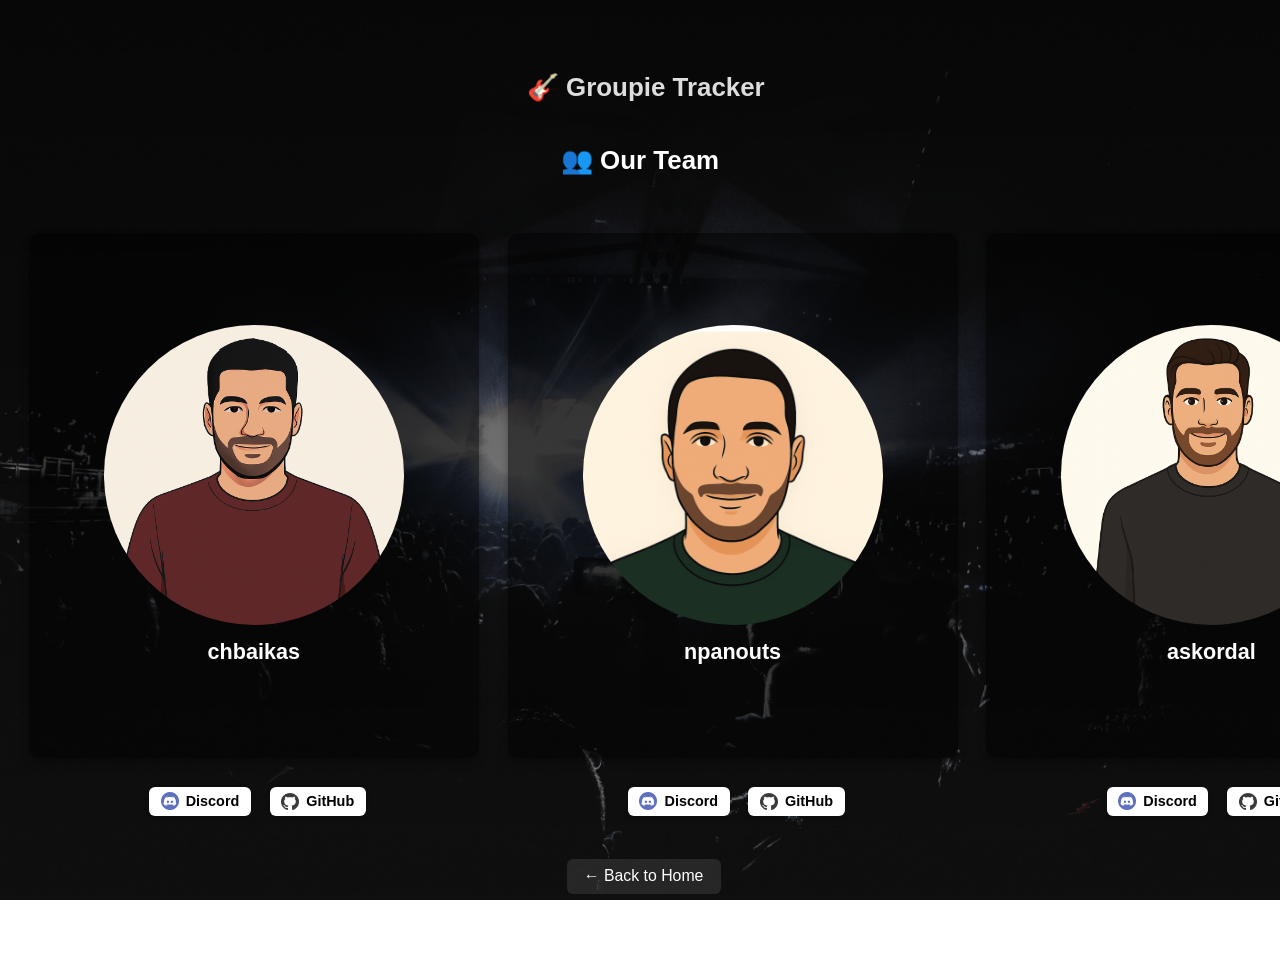
<file: templates/team.html>
<!DOCTYPE html>
<html lang="en">
<head>
  <meta charset="UTF-8">
  <title>Our Team</title>
  <link rel="stylesheet" href="/static/css/base.css">
  <link rel="stylesheet" href="/static/css/team.css">
  <link rel="stylesheet" href="/static/css/error.css">
  <link rel="icon" type="image/x-icon" href="/static/images/favicon.ico">
</head>
<body>
  <div class="container">
    <!-- Header -->
    <h1><a href="/">🎸 Groupie Tracker</a></h1>
    <h2>👥 Our Team</h2>

    <!-- Team grid: exactly 3 cards per row -->
    <div class="team-members-grid">
      <!-- Member #1 -->
      <div class="member-card">
        <div class="card-inner">
          <!-- Front face: avatar + name -->
          <div class="card-front">
            <img src="/static/images/chbaikas.jpg" alt="chbaikas" loading="lazy">
            <div class="member-name">chbaikas</div>
          </div>
          <!-- Back face: bio summary -->
          <div class="card-back">
            <div class="member-bio">
              <h3>chbaikas</h3>
              <p>Full-stack engineer crafting robust back-end services in Go and RESTful APIs, while creating dynamic, accessible user interfaces.
                  Advocate for clean architecture, maintainable code and thoughtful developer experience—translating complex requirements into scalable, elegant solutions.
                  Driven by curiosity, open-source collaboration and the thrill of creative problem-solving.</p>
            </div>
          </div>
        </div>
        <!-- Social buttons BELOW the flip-card -->
        <div class="member-social">
          <a href="https://discord.com/users/1306417137555996716" class="social-btn" target="_blank" rel="noopener">
            <img src="/static/images/discord.png" alt="Discord"> Discord
          </a>
          <a href="https://github.com/chrisbaikas" class="social-btn" target="_blank" rel="noopener">
            <img src="/static/images/github.png" alt="GitHub"> GitHub
          </a>
        </div>
      </div>

      <!-- Member #2 -->
      <div class="member-card">
        <div class="card-inner">
          <div class="card-front">
            <img src="/static/images/npanouts.jpg" alt="npanouts" loading="lazy">
            <div class="member-name">npanouts</div>
          </div>
          <div class="card-back">
            <div class="member-bio">
              <h3>npanouts</h3>
              <p>Frontend wizard and CSS enthusiast, building pixel-perfect UIs.</p>
            </div>
          </div>
        </div>
        <div class="member-social">
          <a href="https://discord.com/users/713078210308341840" class="social-btn" target="_blank" rel="noopener">
            <img src="/static/images/discord.png" alt="Discord"> Discord
          </a>
          <a href="https://github.com/nektariospan" class="social-btn" target="_blank" rel="noopener">
            <img src="/static/images/github.png" alt="GitHub"> GitHub
          </a>
        </div>
      </div>

      <!-- Member #3 -->
      <div class="member-card">
        <div class="card-inner">
          <div class="card-front">
            <img src="/static/images/askordal.jpg" alt="askordal" loading="lazy">
            <div class="member-name">askordal</div>
          </div>
          <div class="card-back">
            <div class="member-bio">
              <h3>askordal</h3>
              <p>Backend engineer who keeps our data pipelines running smoothly.</p>
            </div>
          </div>
        </div>
          <div class="member-social">
            <a href="https://discord.com/users/1307991745782353920" class="social-btn" target="_blank" rel="noopener">
              <img src="/static/images/discord.png" alt="Discord"> Discord
            </a>
            <a href="https://github.com/Alexskord" class="social-btn" target="_blank" rel="noopener">
              <img src="/static/images/github.png" alt="GitHub"> GitHub
            </a>
        </div>
      </div>
    </div>

    <!-- Back to home -->
    <div class="back-link">
      <a href="/" class="nav-button">← Back to Home</a>
    </div>
  </div>
</body>
</html>
</file>
<file: static/css/base.css>
/*----------------------------------------
  CSS Variables
----------------------------------------*/
:root {
    --primary: #fff;
    --secondary: #ddd;
    --social-links: #000000;

    /* Artist card */
    --card-w:   260px;
    --card-h:   310px;
    --img-size: 180px;

    /* Team card (1.5x artist) */
    --team-card-w:   450px;
    --team-card-h:   525px;
    --team-img-size: 300px;


    --primary-color: #3264fe;
    --secondary-color: #dadae5;
    --text-color: #fff;
    --bg-color: rgba(255, 255, 255, 0.05);
}

/*----------------------------------------
  Reset & Base Styling
----------------------------------------*/

*,
*::before,
*::after {
  box-sizing: border-box;
  margin: 0;
  padding: 0;
}

html {
  font-size: 90%;  
}

body {
  font-family: Arial, sans-serif;
  color: var(--primary);
  background: url("/static/images/background.jpg") center/cover fixed;
  min-height: 100vh;
  position: relative;
}

body::before {
  content: "";
  position: fixed;
  inset: 0;
  background: linear-gradient(rgba(0,0,0,0.7), rgba(0,0,0,0.4));
  z-index: -1;
}

/*----------------------------------------
  Headings & Links
----------------------------------------*/

container {
  max-width: 1400px; 
}

h1, h2 {
  text-align: center;
  margin-top: 0.5rem;
  margin-left: 0.3rem;
  font-size: 1.8rem;  
}

a {
  color: var(--secondary);
  text-decoration: none;
  margin-left: 0.5rem;
}
a:hover {
  color: var(--primary);
  text-decoration: underline;
}

/*----------------------------------------
  Layout Container & Top Links
----------------------------------------*/
.container {
  position: relative;
  max-width: 1800px;
  margin: 0 auto;
  padding: 1rem;
}

.top-links {
  position: absolute;
  top: 1.5rem;         
  right: 1rem;            
  margin-bottom: 0;
  z-index: 10;
}

.top-links .nav-button {
  display: inline-block;
  font-size: 1.1rem;      
  font-weight: bold;
  padding: 0.4rem 0.8rem; 
  border-radius: 6px;    
  background: rgba(255,255,255,0.1); 
  color: white;           
  transition: background 0.2s ease, transform 0.2s ease;
}

.top-links .nav-button:hover {
  background: rgba(255,255,255,0.2);
  transform: scale(1.05);
  text-decoration: none;
}

.nav-button {
  margin-left: .5rem;
  transition: transform .2s ease;
}
.nav-button:hover {
  transform: scale(1.2);
}

.nav-button,
#toggleFiltersBtn,
.page-nav .nav-button {
  padding: 0.4rem 0.6rem;  
  font-size: 0.9rem;
}
</file>
<file: static/css/team.css>
h1 {
  margin-top: 4rem;    /* was 1rem or 0; adjust as you like */
}

/* Push the “Our Team” subtitle down a little */
h2 {
  margin: 3rem 0;  /* e.g. add more breathing room above */
}


/*----------------------------------------
  Team Members Grid
----------------------------------------*/
.team-members-grid {
  display: grid;
  grid-template-columns: repeat(3, minmax(var(--team-card-w), 1fr));
  gap: 2rem;
  padding: 1rem;
  justify-items: center;
  width: 100%;
  max-width: 1400px;
  margin: 0 auto;
}

/*----------------------------------------
  Individual member card
----------------------------------------*/
.member-card {
  width: 100%;
  max-width: var(--team-card-w);
  height: var(--team-card-h);
  perspective: 1000px;
  position: relative;
  margin-bottom: 2rem;
}

/*----------------------------------------
  Flip-card inner wrapper
----------------------------------------*/
.card-inner {
  width: 100%;
  height: 100%;
  position: relative;
  transform-style: preserve-3d;
  transition: transform .6s cubic-bezier(.4,0,.2,1);
}

@media (hover: hover) {
  .card-inner:hover {
    transform: rotateY(180deg);
  }
}

/*----------------------------------------
  Front & back faces
----------------------------------------*/
.card-front,
.card-back {
  position: absolute;
  inset: 0;
  backface-visibility: hidden;
  border-radius: 10px;
  overflow: hidden;
  box-shadow: 0 4px 8px rgba(0,0,0,0.3);
  background: rgba(0, 0, 0, 0.5); /* dark overlay */
}

/*----------------------------------------
  Front face styling
----------------------------------------*/
.card-front {
  display: flex;
  flex-direction: column;
  align-items: center;
  justify-content: center;
  padding: 1rem;
}

.card-front img {
  width: var(--team-img-size);
  height: var(--team-img-size);
  border-radius: 50%;
  object-fit: cover;
  margin-bottom: 1rem;
  background: #222; /* fallback */
  max-width: 100%;
}

.member-name {
  font-size: 1.5rem;
  font-weight: bold;
  color: var(--primary);
  text-align: center;
}

/*----------------------------------------
  Back face styling
----------------------------------------*/
.card-back {
  transform: rotateY(180deg);
  display: flex;
  align-items: center;
  justify-content: center;
  padding: 1.5rem;
  overflow-y: auto;
  background: rgba(0,0,0,0.7); /* darker on back */
}

.member-bio h3 {
  font-size: 1.8rem;
  margin-bottom: 1rem;
  color: #fff;
  text-shadow: 0 2px 4px rgba(0,0,0,0.5);
  font-weight: 700;
  text-align: center;
}

.member-bio p {
  font-size: 1.1rem;
  line-height: 1.7;
  color: #f0f0f0;
  text-shadow: 0 1px 3px rgba(0,0,0,0.4);
  font-weight: 500;
  text-align: center;
}

/*----------------------------------------
  Social buttons
----------------------------------------*/
.member-social {
  margin-top: 2rem;
  display: flex;
  justify-content: center;
  gap: 0.8rem;
  flex-wrap: wrap;
}

.social-btn {
  display: flex;
  align-items: center;
  gap: 0.5rem;
  padding: 0.4rem 0.8rem;
  background: #fff;
  color: #000;
  border-radius: 6px;
  text-decoration: none;
  font-size: 1rem;
  font-weight: 600;
  transition: all 0.2s ease;
  box-shadow: 0 2px 5px rgba(0,0,0,0.2);
}

.social-btn img {
  width: 18px;
  height: 18px;
  object-fit: contain;
}

.social-btn:hover {
  background: var(--primary-color);
  color: #fff;
  transform: scale(1.1);
  box-shadow: 0 3px 8px rgba(0,0,0,0.3);
}

/*----------------------------------------
  Back to Home link
----------------------------------------*/
.back-link {
  text-align: center;
  margin: 4rem 0;
  width: 100%;
}

.back-link .nav-button {
  display: inline-block;
  background: rgba(255,255,255,0.1);
  color: var(--primary);
  padding: 0.6rem 1.2rem;
  border-radius: 6px;
  font-size: 1.1rem;
  text-decoration: none;
  transition: all 0.2s ease;
}

.back-link .nav-button:hover {
  background: rgba(255,255,255,0.2);
  transform: scale(1.05);
}

/*----------------------------------------
  Responsive Adjustments
----------------------------------------*/
@media (max-width: 1200px) {
  .team-members-grid {
    grid-template-columns: repeat(auto-fit, minmax(240px, 1fr));
  }
  .member-card {
    height: calc(var(--team-card-h) * 0.9);
  }
  .card-front img {
    width: calc(var(--team-img-size) * 0.9);
    height: calc(var(--team-img-size) * 0.9);
  }
}

@media (max-width: 768px) {
  .team-members-grid {
    grid-template-columns: repeat(auto-fit, minmax(220px, 1fr));
    gap: 1.5rem;
  }
  .member-card {
    height: calc(var(--team-card-h) * 0.8);
  }
  .card-front img {
    width: calc(var(--team-img-size) * 0.8);
    height: calc(var(--team-img-size) * 0.8);
  }
  .member-name {
    font-size: 1.3rem;
  }
  .member-bio h3 {
    font-size: 1.2rem;
  }
}

@media (max-width: 480px) {
  .team-members-grid {
    grid-template-columns: 1fr;
    padding: 0.5rem;
  }
  .member-card {
    min-height: 400px;
    max-width: 320px;
    height: auto;
  }
  .card-front img {
    width: 200px;
    height: 200px;
  }
  .back-link {
    margin: 2rem 0;
  }
}
</file>
<file: static/css/error.css>
.error-box {
  background: rgba(0,0,0,0.6);
  padding: 3rem 4rem;          
  border-radius: 8px;
  box-shadow: 0 0 10px rgba(0,0,0,0.5);
  text-align: center;
  max-width: 460px;            
  margin: 10% auto;
}

.error-code {
  font-size: 4rem;             
  color: #ff3333;
  margin-bottom: 1.5rem;       
}

.error-message {
  font-size: 1.6rem;           
  margin-bottom: 2rem;         
}

/* “← Back to homepage” link */
.error-box > a {
  display: inline-block;
  margin-top: 2rem;             
  font-size: 1.2rem;            
  color: var(--primary);
  transition: transform 0.2s ease, color 0.2s ease;
}

.error-box > a:hover {
  transform: scale(1.05);
  color: var(--secondary);
  text-decoration: none;
}
</file>
